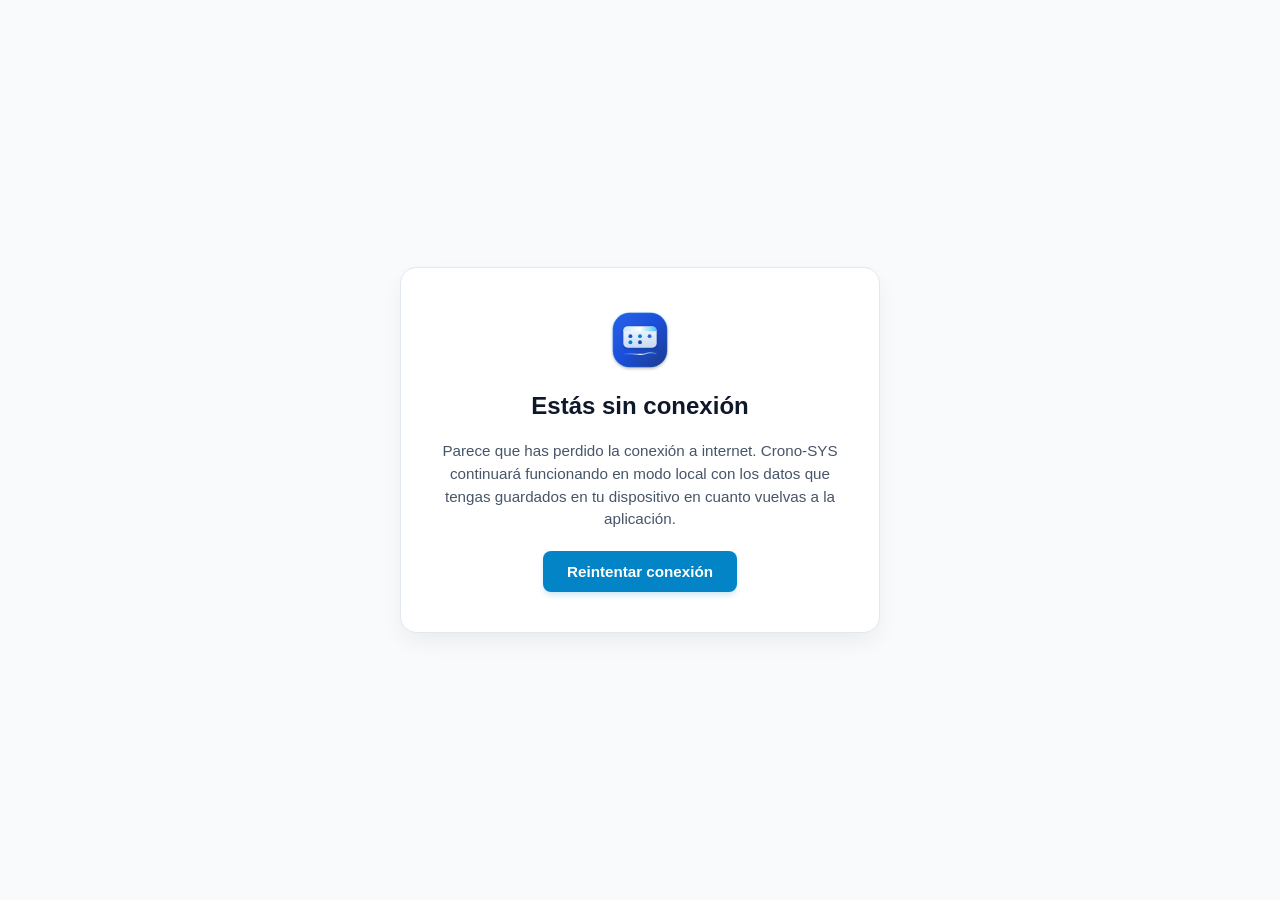
<file: offline.html>
<!DOCTYPE html>
<html lang="es">
<head>
  <meta charset="UTF-8">
  <meta name="viewport" content="width=device-width, initial-scale=1.0">
  <title>Crono-SYS - Modo Sin Conexión</title>
  <link rel="icon" type="image/svg+xml" href="assets/favicon.svg">
  <style>
    :root {
      --primary-600: #0284c7;
      --bg-main: #f8fafc;
      --text-main: #0f172a;
      --text-secondary: #475569;
    }
    * {
      box-sizing: border-box;
      margin: 0;
      padding: 0;
    }
    body {
      font-family: -apple-system, BlinkMacSystemFont, "Segoe UI", Roboto, "Helvetica Neue", Arial, sans-serif;
      background-color: var(--bg-main);
      color: var(--text-main);
      display: flex;
      align-items: center;
      justify-content: center;
      min-height: 100vh;
      padding: 1.5rem;
      text-align: center;
    }
    .offline-card {
      background: #ffffff;
      border: 1px solid #e2e8f0;
      border-radius: 16px;
      padding: 2.5rem 2rem;
      max-width: 480px;
      width: 100%;
      box-shadow: 0 10px 25px -5px rgba(0, 0, 0, 0.08);
      display: flex;
      flex-direction: column;
      align-items: center;
      gap: 1.25rem;
    }
    .logo-img {
      width: 64px;
      height: 64px;
      border-radius: 16px;
    }
    h1 {
      font-size: 1.5rem;
      font-weight: 800;
      color: var(--text-main);
    }
    p {
      font-size: 0.95rem;
      color: var(--text-secondary);
      line-height: 1.5;
    }
    .btn {
      display: inline-flex;
      align-items: center;
      gap: 0.5rem;
      padding: 0.75rem 1.5rem;
      border-radius: 8px;
      font-size: 0.95rem;
      font-weight: 700;
      cursor: pointer;
      border: none;
      background-color: var(--primary-600);
      color: #ffffff;
      text-decoration: none;
      transition: background-color 0.2s ease;
      box-shadow: 0 4px 6px -1px rgba(2, 132, 199, 0.2);
    }
    .btn:hover {
      background-color: #0369a1;
    }
  </style>
</head>
<body>
  <div class="offline-card">
    <img src="assets/logo.svg" alt="Crono-SYS" class="logo-img">
    <h1>Estás sin conexión</h1>
    <p>
      Parece que has perdido la conexión a internet. Crono-SYS continuará funcionando en modo local con los datos que tengas guardados en tu dispositivo en cuanto vuelvas a la aplicación.
    </p>
    <button class="btn" onclick="window.location.reload()">
      Reintentar conexión
    </button>
  </div>
</body>
</html>
</file>
